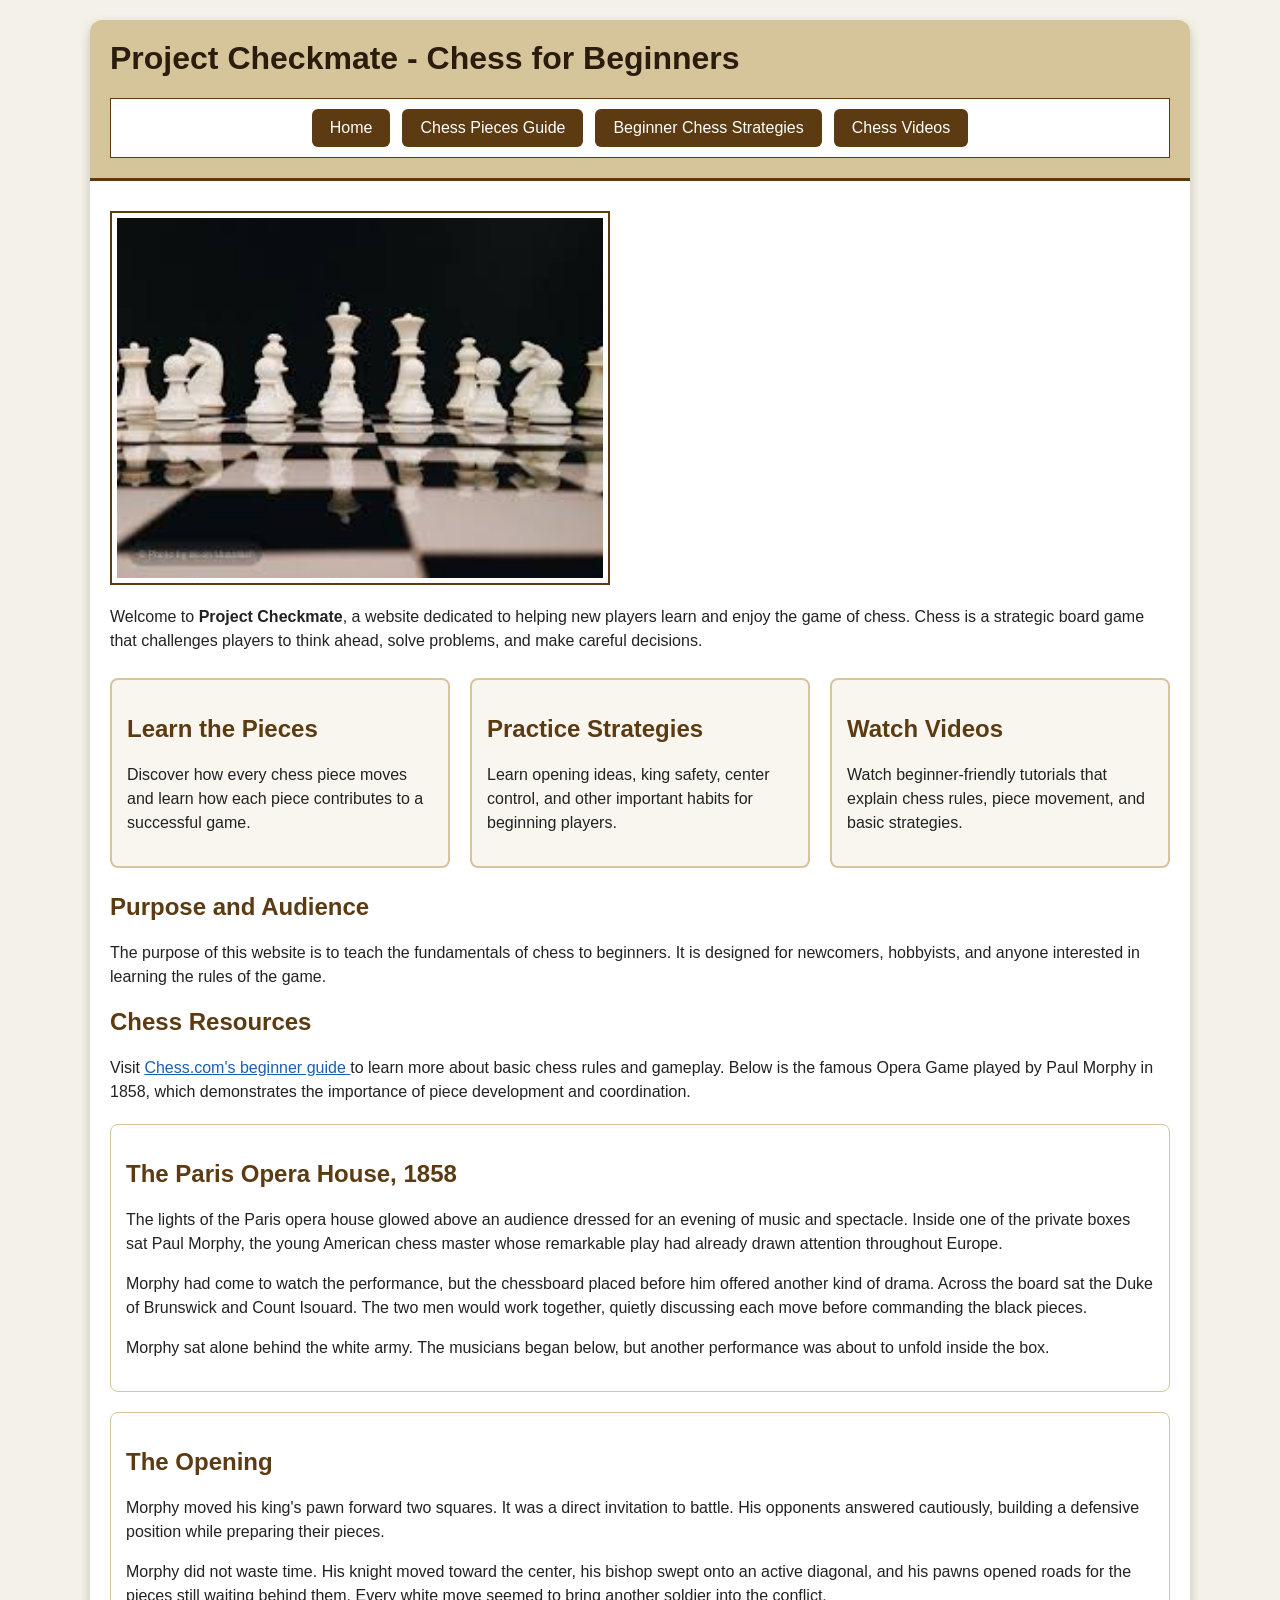
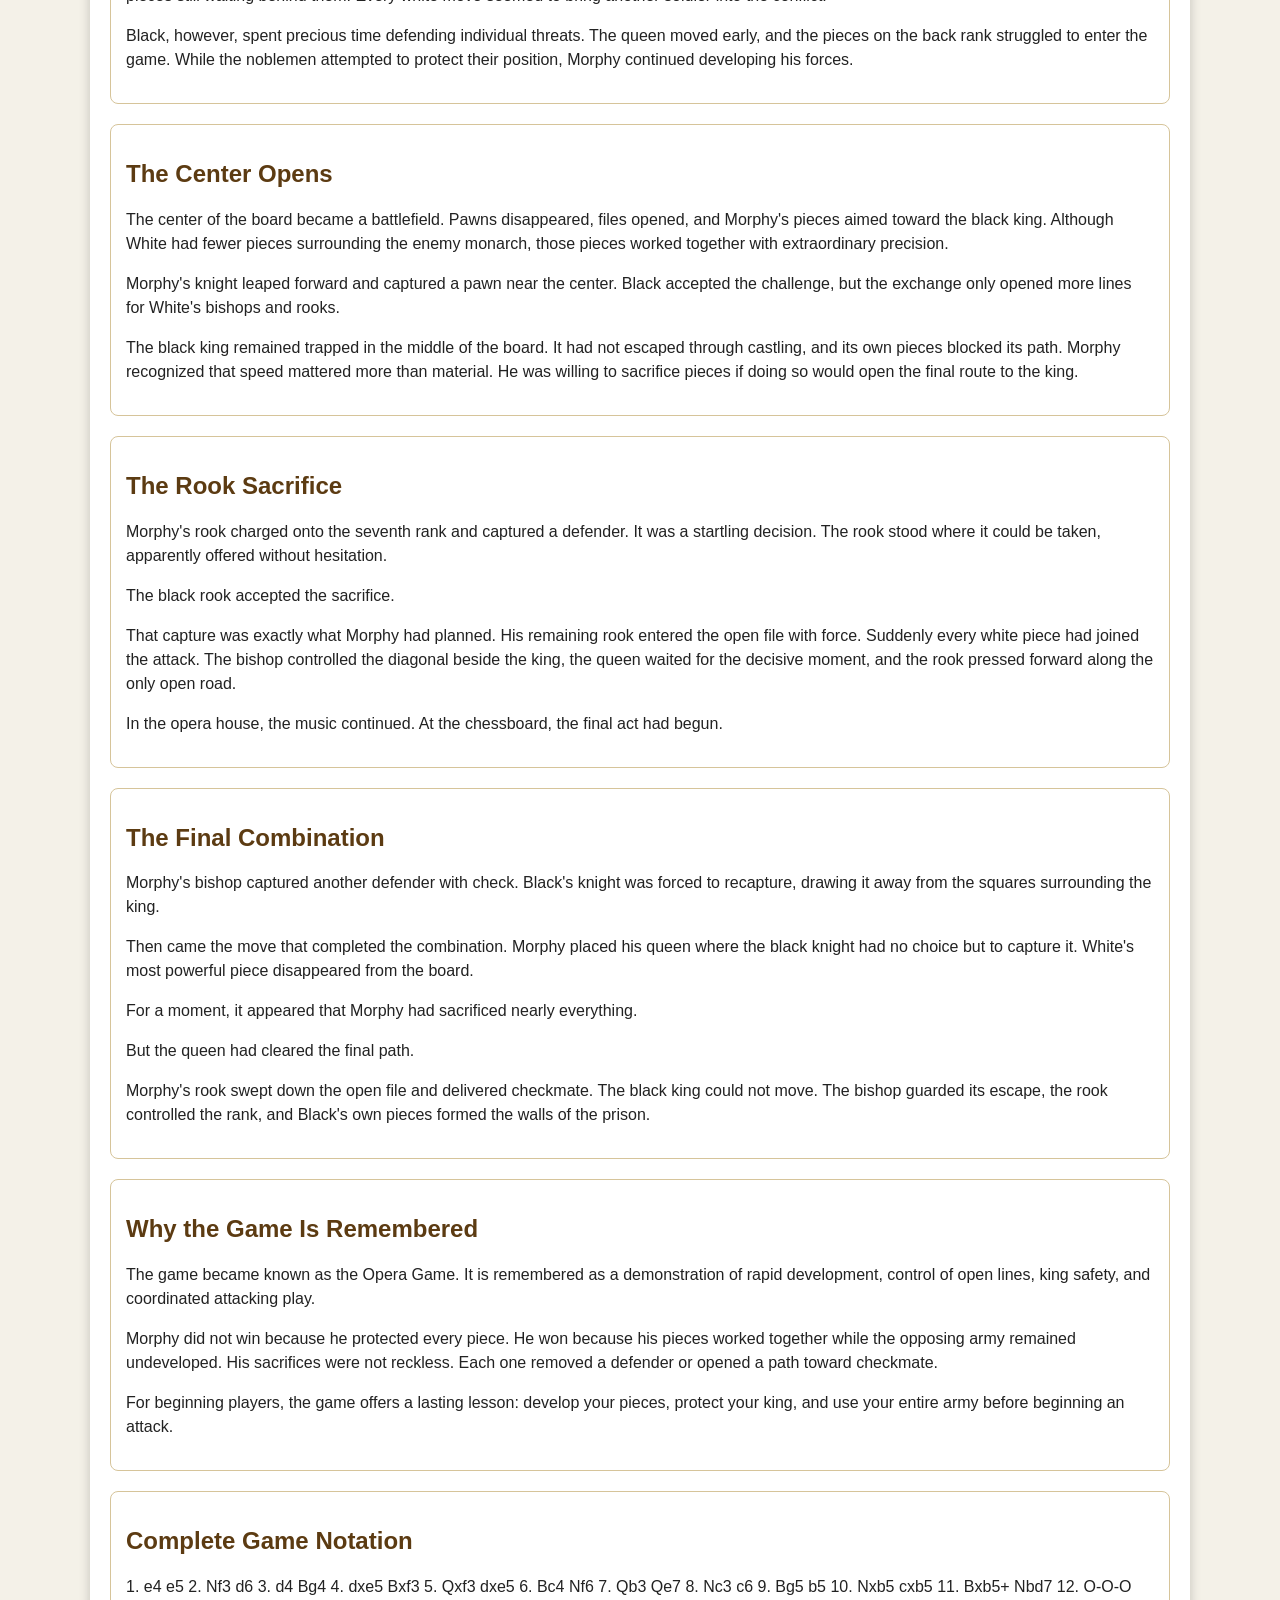
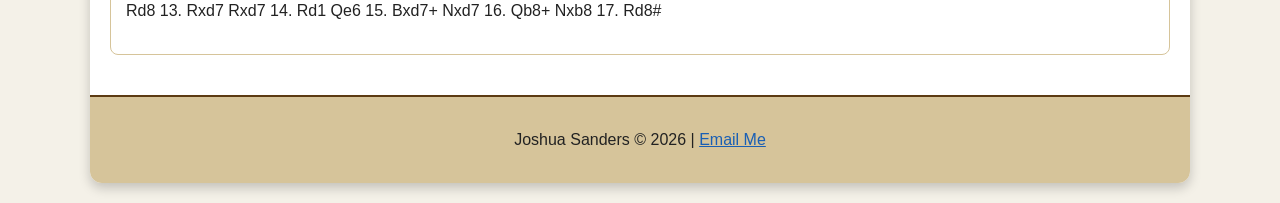
<file: index.html>
<!DOCTYPE html>
<html lang="en">
<head>
    <meta charset="UTF-8">
    <meta name="viewport" content="width=device-width, initial-scale=1.0">
    <title>Project Checkmate - Chess for Beginners</title>
    <link rel="stylesheet" href="styles/style.css">
</head>
<body>

    <!-- Joshua Sanders | Final Draft | 07/21/2026 -->

    <div class="wrapper">

        <header>
            <h1>Project Checkmate - Chess for Beginners</h1>

        <nav>
        <ul>
            <li><a href="index.html">Home</a></li>
            <li><a href="pieces.html">Chess Pieces Guide</a></li>
            <li><a href="strategies.html">Beginner Chess Strategies</a></li>
            <li><a href="videos.html">Chess Videos</a></li>
        </ul>
        </nav>
        </header>

        <main>
            <img
                src="images/chessboard.jpg"
                alt="A chessboard set up with pieces ready for a beginner game">

            <p>
                Welcome to <strong>Project Checkmate</strong>, a website dedicated to
                helping new players learn and enjoy the game of chess. Chess is a
                strategic board game that challenges players to think ahead, solve
                problems, and make careful decisions.
            </p>

            <section class="feature-cards">
                <article class="card">
                    <h2>Learn the Pieces</h2>
                    <p>
                        Discover how every chess piece moves and learn how each piece
                        contributes to a successful game.
                    </p>
                </article>

                <article class="card">
                    <h2>Practice Strategies</h2>
                    <p>
                        Learn opening ideas, king safety, center control, and other
                        important habits for beginning players.
                    </p>
                </article>

                <article class="card">
                    <h2>Watch Videos</h2>
                    <p>
                        Watch beginner-friendly tutorials that explain chess rules,
                        piece movement, and basic strategies.
                    </p>
                </article>
            </section>

            <h2>Purpose and Audience</h2>

            <p>
                The purpose of this website is to teach the fundamentals of chess to
                beginners. It is designed for newcomers, hobbyists, and anyone
                interested in learning the rules of the game.
            </p>

            <h2>Chess Resources</h2>

            <p>
                Visit
                <a href="https://www.chess.com/learn-how-to-play-chess">
                    Chess.com's beginner guide
                </a>
                to learn more about basic chess rules and gameplay. Below is the famous Opera Game played by Paul Morphy in 1858, which demonstrates the importance of piece development and coordination.
            </p>
        <section>
                <h2>The Paris Opera House, 1858</h2>

                <p>
                    The lights of the Paris opera house glowed above an audience
                    dressed for an evening of music and spectacle. Inside one of the
                    private boxes sat Paul Morphy, the young American chess master
                    whose remarkable play had already drawn attention throughout
                    Europe.
                </p>

                <p>
                    Morphy had come to watch the performance, but the chessboard placed
                    before him offered another kind of drama. Across the board sat the
                    Duke of Brunswick and Count Isouard. The two men would work
                    together, quietly discussing each move before commanding the black
                    pieces.
                </p>

                <p>
                    Morphy sat alone behind the white army. The musicians began below,
                    but another performance was about to unfold inside the box.
                </p>
            </section>

            <section>
                <h2>The Opening</h2>

                <p>
                    Morphy moved his king's pawn forward two squares. It was a direct
                    invitation to battle. His opponents answered cautiously, building
                    a defensive position while preparing their pieces.
                </p>

                <p>
                    Morphy did not waste time. His knight moved toward the center, his
                    bishop swept onto an active diagonal, and his pawns opened roads
                    for the pieces still waiting behind them. Every white move seemed
                    to bring another soldier into the conflict.
                </p>

                <p>
                    Black, however, spent precious time defending individual threats.
                    The queen moved early, and the pieces on the back rank struggled
                    to enter the game. While the noblemen attempted to protect their
                    position, Morphy continued developing his forces.
                </p>
            </section>

            <section>
                <h2>The Center Opens</h2>

                <p>
                    The center of the board became a battlefield. Pawns disappeared,
                    files opened, and Morphy's pieces aimed toward the black king.
                    Although White had fewer pieces surrounding the enemy monarch,
                    those pieces worked together with extraordinary precision.
                </p>

                <p>
                    Morphy's knight leaped forward and captured a pawn near the center.
                    Black accepted the challenge, but the exchange only opened more
                    lines for White's bishops and rooks.
                </p>

                <p>
                    The black king remained trapped in the middle of the board. It had
                    not escaped through castling, and its own pieces blocked its path.
                    Morphy recognized that speed mattered more than material. He was
                    willing to sacrifice pieces if doing so would open the final route
                    to the king.
                </p>
            </section>

            <section>
                <h2>The Rook Sacrifice</h2>

                <p>
                    Morphy's rook charged onto the seventh rank and captured a
                    defender. It was a startling decision. The rook stood where it
                    could be taken, apparently offered without hesitation.
                </p>

                <p>
                    The black rook accepted the sacrifice.
                </p>

                <p>
                    That capture was exactly what Morphy had planned. His remaining
                    rook entered the open file with force. Suddenly every white piece
                    had joined the attack. The bishop controlled the diagonal beside
                    the king, the queen waited for the decisive moment, and the rook
                    pressed forward along the only open road.
                </p>

                <p>
                    In the opera house, the music continued. At the chessboard, the
                    final act had begun.
                </p>
            </section>

            <section>
                <h2>The Final Combination</h2>

                <p>
                    Morphy's bishop captured another defender with check. Black's
                    knight was forced to recapture, drawing it away from the squares
                    surrounding the king.
                </p>

                <p>
                    Then came the move that completed the combination. Morphy placed
                    his queen where the black knight had no choice but to capture it.
                    White's most powerful piece disappeared from the board.
                </p>

                <p>
                    For a moment, it appeared that Morphy had sacrificed nearly
                    everything.
                </p>

                <p>
                    But the queen had cleared the final path.
                </p>

                <p>
                    Morphy's rook swept down the open file and delivered checkmate.
                    The black king could not move. The bishop guarded its escape, the
                    rook controlled the rank, and Black's own pieces formed the walls
                    of the prison.
                </p>
            </section>

            <section>
                <h2>Why the Game Is Remembered</h2>

                <p>
                    The game became known as the Opera Game. It is remembered as a
                    demonstration of rapid development, control of open lines, king
                    safety, and coordinated attacking play.
                </p>

                <p>
                    Morphy did not win because he protected every piece. He won because
                    his pieces worked together while the opposing army remained
                    undeveloped. His sacrifices were not reckless. Each one removed a
                    defender or opened a path toward checkmate.
                </p>

                <p>
                    For beginning players, the game offers a lasting lesson: develop
                    your pieces, protect your king, and use your entire army before
                    beginning an attack.
                </p>

                
                    
            </section>

            <section>
                <h2>Complete Game Notation</h2>

                <p class="game-notation">
                    1. e4 e5
                    2. Nf3 d6
                    3. d4 Bg4
                    4. dxe5 Bxf3
                    5. Qxf3 dxe5
                    6. Bc4 Nf6
                    7. Qb3 Qe7
                    8. Nc3 c6
                    9. Bg5 b5
                    10. Nxb5 cxb5
                    11. Bxb5+ Nbd7
                    12. O-O-O Rd8
                    13. Rxd7 Rxd7
                    14. Rd1 Qe6
                    15. Bxd7+ Nxd7
                    16. Qb8+ Nxb8
                    17. Rd8#
                </p>
            </section>
        </main>

        <footer>
            <p>
                Joshua Sanders &copy; 2026 |
                <a href="mailto:jmsanders8@crimson.ua.edu">Email Me</a>
            </p>
        </footer>

    </div>

</body>
</html>
</file>
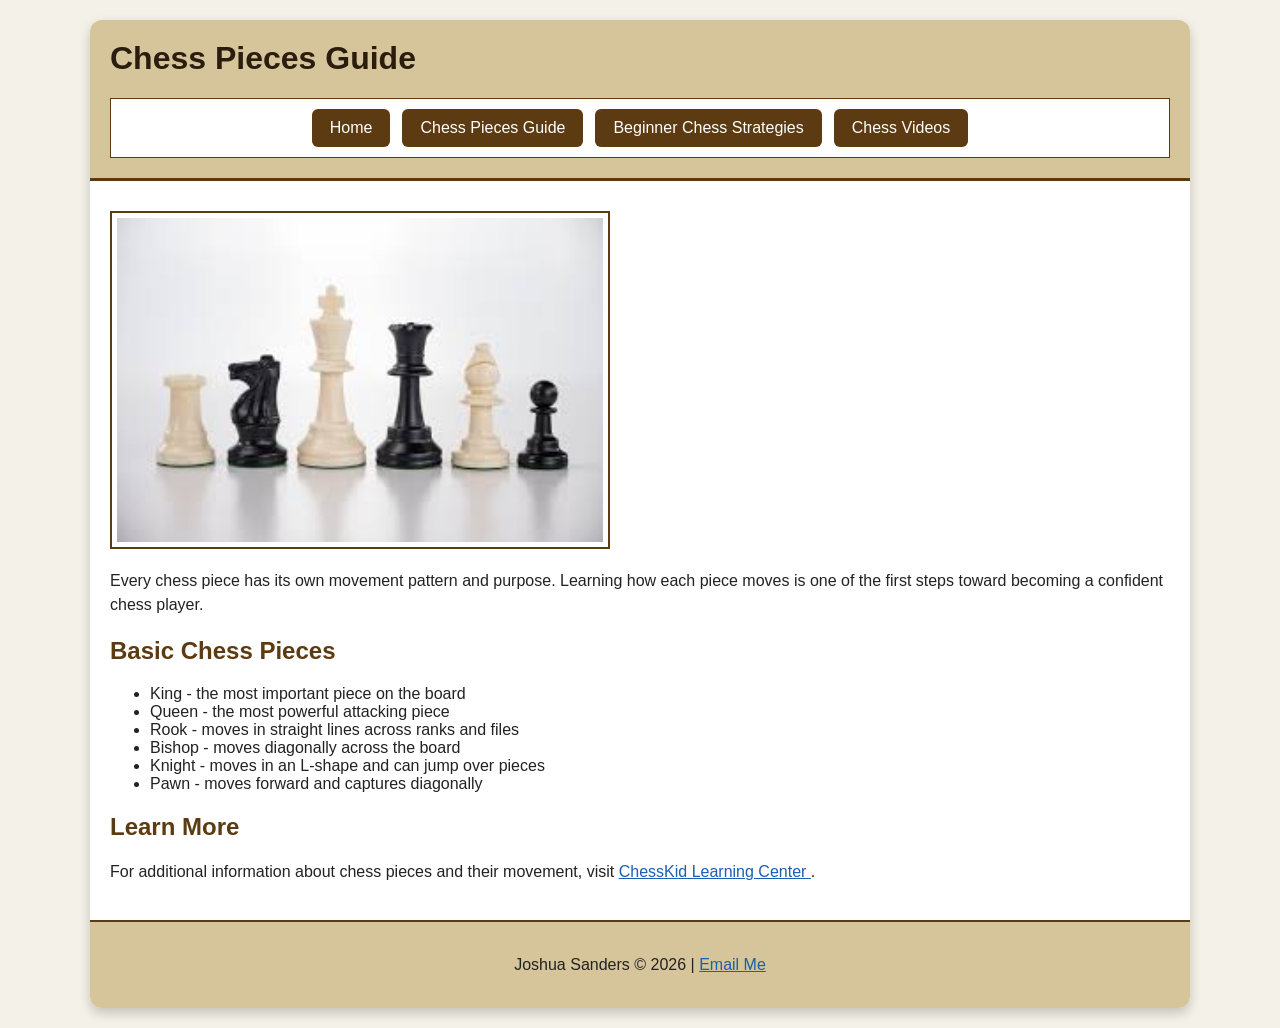
<file: pieces.html>
<!DOCTYPE html>
<html lang="en">
<head>
    <meta charset="UTF-8">
    <meta name="viewport" content="width=device-width, initial-scale=1.0">
    <title>Chess Pieces Guide</title>
    <link rel="stylesheet" href="styles/style.css">
</head>
<body>

    <!-- Joshua Sanders | Module 10 | 07/18/2026 -->

    <div class="wrapper">

        <header>
            <h1>Chess Pieces Guide</h1>

            <nav>
                <ul>
                    <li><a href="index.html">Home</a></li>
                    <li><a href="pieces.html">Chess Pieces Guide</a></li>
                    <li><a href="strategies.html">Beginner Chess Strategies</a></li>
                    <li><a href="videos.html">Chess Videos</a></li>
                </ul>
            </nav>
        </header>

        <main>
            <img
                src="images/chesspieces.jpg"
                alt="A display of chess pieces including the king, queen, rook, bishop, knight, and pawn">

            <p>
                Every chess piece has its own movement pattern and purpose. Learning
                how each piece moves is one of the first steps toward becoming a
                confident chess player.
            </p>

            <h2>Basic Chess Pieces</h2>

            <ul>
                <li>King - the most important piece on the board</li>
                <li>Queen - the most powerful attacking piece</li>
                <li>Rook - moves in straight lines across ranks and files</li>
                <li>Bishop - moves diagonally across the board</li>
                <li>Knight - moves in an L-shape and can jump over pieces</li>
                <li>Pawn - moves forward and captures diagonally</li>
            </ul>

            <h2>Learn More</h2>

            <p>
                For additional information about chess pieces and their movement,
                visit
                <a href="https://www.chesskid.com/learn">
                    ChessKid Learning Center
                </a>.
            </p>
        </main>

        <footer>
            <p>
                Joshua Sanders &copy; 2026 |
                <a href="mailto:jmsanders8@crimson.ua.edu">Email Me</a>
            </p>
        </footer>

    </div>

</body>
</html>
</file>
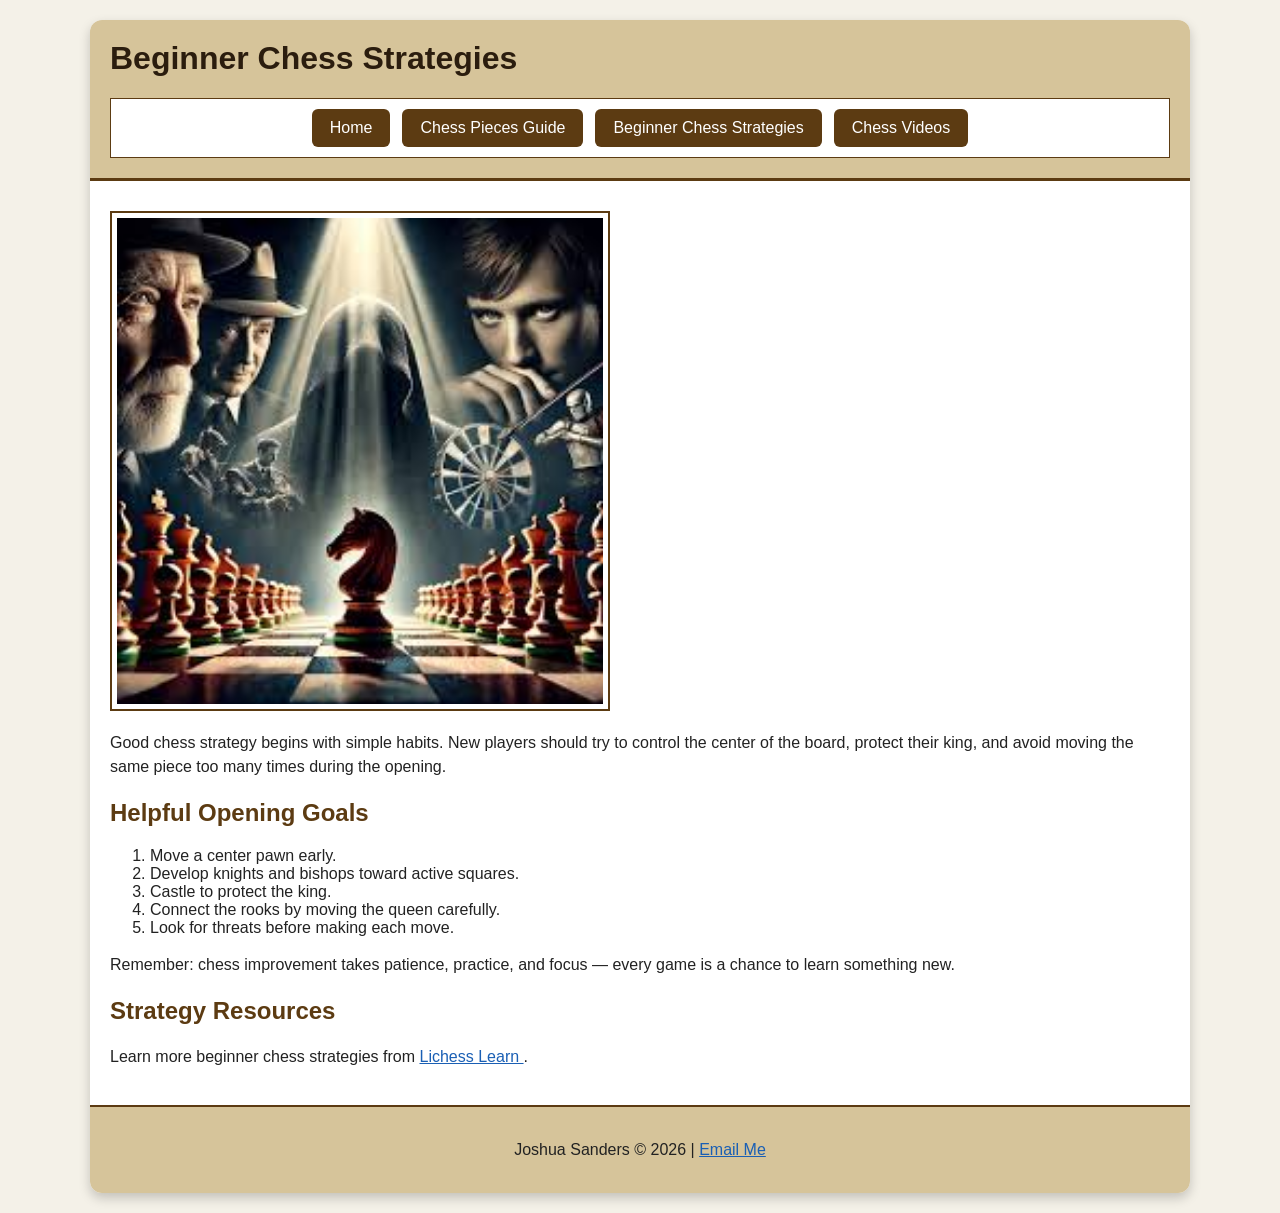
<file: strategies.html>
<!DOCTYPE html>
<html lang="en">
<head>
    <meta charset="UTF-8">
    <meta name="viewport" content="width=device-width, initial-scale=1.0">
    <title>Beginner Chess Strategies</title>
    <link rel="stylesheet" href="styles/style.css">
</head>
<body>

    <!-- Joshua Sanders | Module 10 | 07/18/2026 -->

    <div class="wrapper">

        <header>
            <h1>Beginner Chess Strategies</h1>

            <nav>
                <ul>
                    <li><a href="index.html">Home</a></li>
                    <li><a href="pieces.html">Chess Pieces Guide</a></li>
                    <li><a href="strategies.html">Beginner Chess Strategies</a></li>
                    <li><a href="videos.html">Chess Videos</a></li>
                </ul>
            </nav>
        </header>

        <main>
            <img
                src="images/chessstrategy.jpg"
                alt="Players planning chess strategy during a game">

            <p>
                Good chess strategy begins with simple habits. New players should try
                to control the center of the board, protect their king, and avoid
                moving the same piece too many times during the opening.
            </p>

            <h2>Helpful Opening Goals</h2>

            <ol>
                <li>Move a center pawn early.</li>
                <li>Develop knights and bishops toward active squares.</li>
                <li>Castle to protect the king.</li>
                <li>Connect the rooks by moving the queen carefully.</li>
                <li>Look for threats before making each move.</li>
            </ol>

            <p>
                Remember: chess improvement takes patience, practice, and focus
                &mdash; every game is a chance to learn something new.
            </p>

            <h2>Strategy Resources</h2>

            <p>
                Learn more beginner chess strategies from
                <a href="https://lichess.org/learn">
                    Lichess Learn
                </a>.
            </p>
        </main>

        <footer>
            <p>
                Joshua Sanders &copy; 2026 |
                <a href="mailto:jmsanders8@crimson.ua.edu">Email Me</a>
            </p>
        </footer>

    </div>

</body>
</html>
</file>
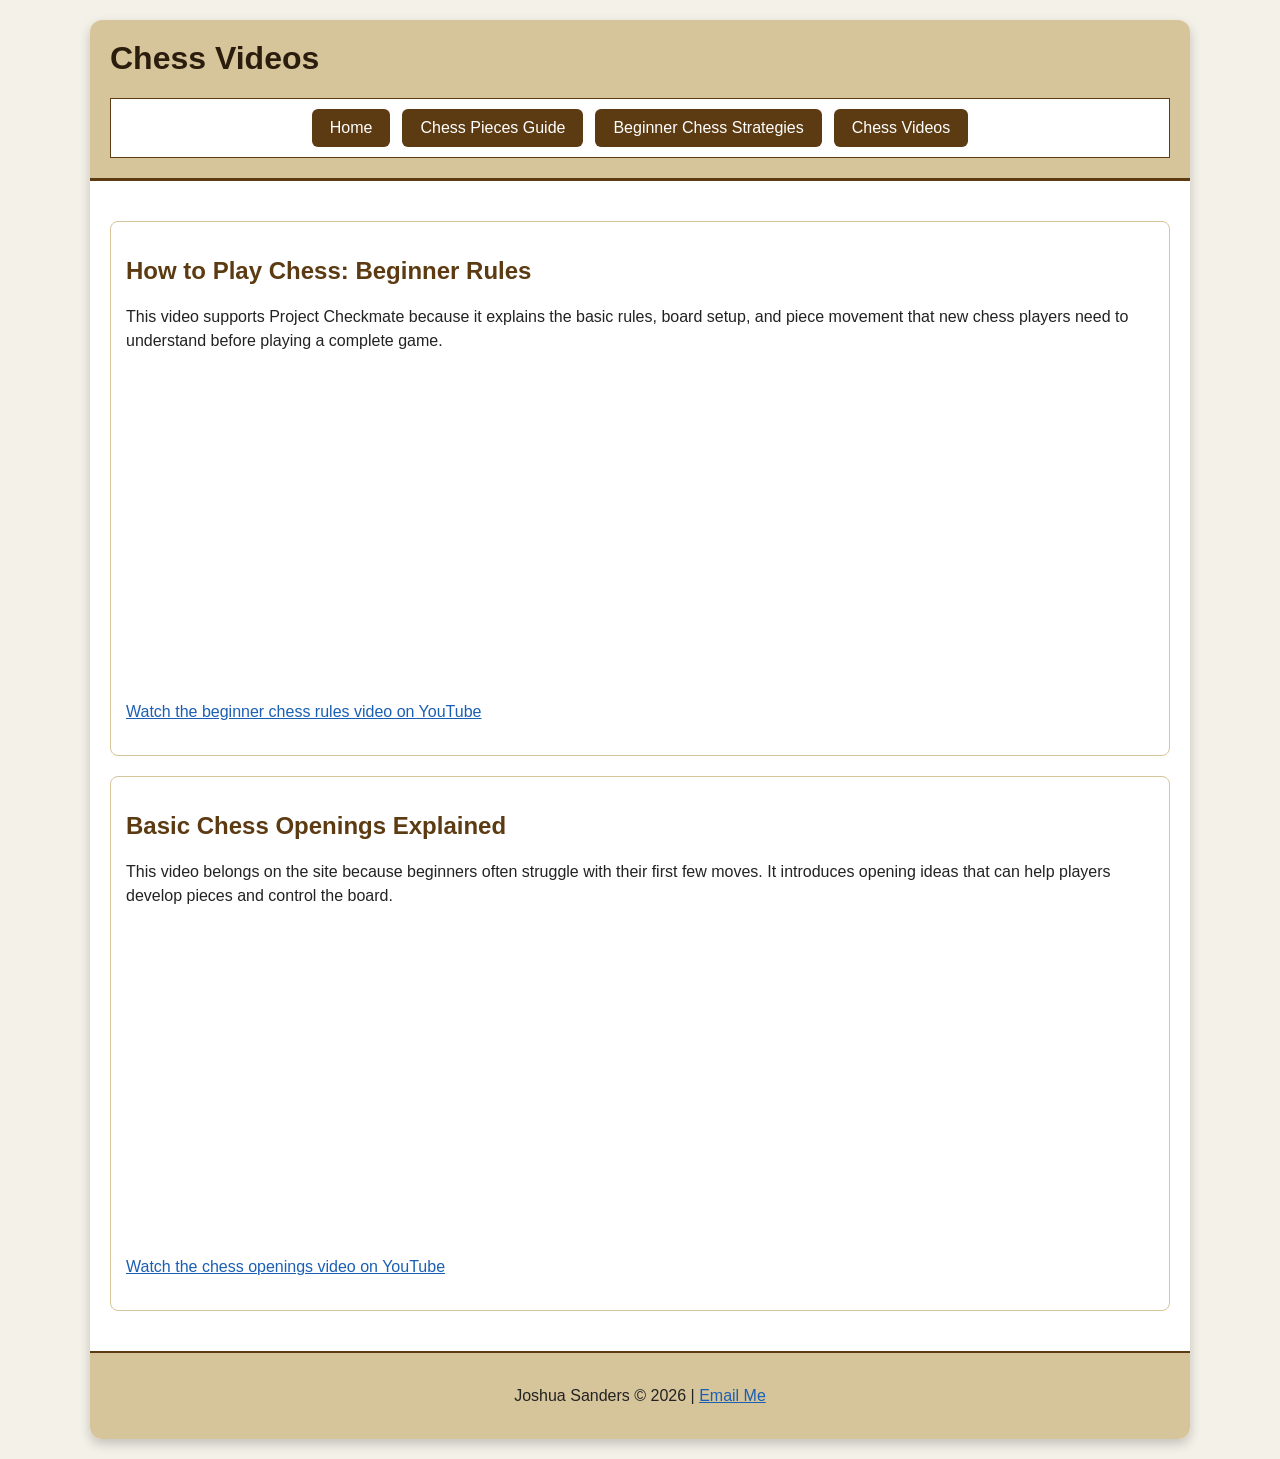
<file: videos.html>
<!DOCTYPE html>
<html lang="en">
<head>
    <meta charset="UTF-8">
    <meta name="viewport" content="width=device-width, initial-scale=1.0">
    <title>Chess Videos</title>
    <link rel="stylesheet" href="styles/style.css">
</head>
<body>

    <!-- Joshua Sanders | Module 10 | 07/18/2026 -->

    <div class="wrapper">

        <header>
            <h1>Chess Videos</h1>

            <nav>
                <ul>
                    <li><a href="index.html">Home</a></li>
                    <li><a href="pieces.html">Chess Pieces Guide</a></li>
                    <li><a href="strategies.html">Beginner Chess Strategies</a></li>
                    <li><a href="videos.html">Chess Videos</a></li>
                </ul>
            </nav>
        </header>

        <main>
            <section>
                <h2>How to Play Chess: Beginner Rules</h2>

                <p>
                    This video supports Project Checkmate because it explains the
                    basic rules, board setup, and piece movement that new chess
                    players need to understand before playing a complete game.
                </p>

                <iframe
                    width="560"
                    height="315"
                    src="https://www.youtube.com/embed/OCSbzArwB10"
                    title="How to Play Chess Beginner Guide"
                    allowfullscreen>
                </iframe>

                <p>
                    <a href="https://www.youtube.com/watch?v=OCSbzArwB10">
                        Watch the beginner chess rules video on YouTube
                    </a>
                </p>
            </section>

            <section>
                <h2>Basic Chess Openings Explained</h2>

                <p>
                    This video belongs on the site because beginners often struggle
                    with their first few moves. It introduces opening ideas that can
                    help players develop pieces and control the board.
                </p>

                <iframe
                    width="560"
                    height="315"
                    src="https://www.youtube.com/embed/8IlJ3v8I4Z8"
                    title="Basic Chess Openings Explained"
                    allowfullscreen>
                </iframe>

                <p>
                    <a href="https://www.youtube.com/watch?v=8IlJ3v8I4Z8">
                        Watch the chess openings video on YouTube
                    </a>
                </p>
            </section>
        </main>

        <footer>
            <p>
                Joshua Sanders &copy; 2026 |
                <a href="mailto:jmsanders8@crimson.ua.edu">Email Me</a>
            </p>
        </footer>

    </div>

</body>
</html>
</file>
<file: styles/style.css>
/* Joshua Sanders | 07/18/2026 | Module 10 */

body {
    background-color: #f4f1e8;
    color: #222222;
    font-family: Arial, Helvetica, sans-serif;
    margin: 0;
    padding: 0;
}

.wrapper {
    width: 90%;
    max-width: 1100px;
    margin: 20px auto;
    background-color: #ffffff;
    border-radius: 12px;
    box-shadow: 0 5px 12px rgba(0, 0, 0, 0.2);
    overflow: hidden;
}

header {
    background-color: #d6c49a;
    padding: 20px;
    border-bottom: 3px solid #5c3b12;
}

h1 {
    color: #2b1d0e;
    margin-top: 0;
}

h2 {
    color: #5c3b12;
}

p {
    line-height: 1.5;
}

nav {
    margin-top: 10px;
    padding: 10px;
    border: 1px solid #5c3b12;
    background-color: #ffffff;
}

nav ul {
    display: flex;
    flex-wrap: wrap;
    justify-content: center;
    gap: 12px;
    list-style: none;
    margin: 0;
    padding: 0;
}

nav li {
    margin: 0;
}

nav a {
    display: block;
    padding: 10px 18px;
    background-color: #5c3b12;
    color: #ffffff;
    text-decoration: none;
    border-radius: 6px;
    transition: background-color 0.3s;
}

nav a:hover {
    background-color: #8b0000;
    color: #ffffff;
}

nav a:focus {
    outline: 3px solid gold;
}

main {
    background-color: #ffffff;
    padding: 20px;
}

a {
    color: #1a5fb4;
}

a:hover {
    color: #8b0000;
}

img {
    display: block;
    width: 100%;
    max-width: 500px;
    height: auto;
    margin: 10px 0 20px;
    padding: 5px;
    border: 2px solid #5c3b12;
    box-sizing: border-box;
}

section {
    margin: 20px 0;
    padding: 15px;
    border: 1px solid #d6c49a;
    border-radius: 8px;
}

.feature-cards {
    display: flex;
    flex-wrap: wrap;
    gap: 20px;
    margin: 25px 0;
    padding: 0;
    border: none;
}

.card {
    flex: 1 1 250px;
    margin: 0;
    padding: 15px;
    border: 2px solid #d6c49a;
    border-radius: 8px;
    background-color: #f8f6ef;
}

iframe {
    display: block;
    max-width: 100%;
    margin: 15px 0;
    border: 0;
}

footer {
    padding: 15px;
    border-top: 2px solid #5c3b12;
    background-color: #d6c49a;
    text-align: center;
}

/* Module 10 Responsive Styles */

/* Tablet */
@media only screen and (max-width: 900px) {

    .wrapper {
        width: 95%;
        margin: 15px auto;
    }

    .feature-cards {
        flex-direction: column;
    }

    nav ul {
        gap: 8px;
    }

    main {
        padding: 15px;
    }

    section {
        padding: 12px;
    }
}

/* Phone */
@media only screen and (max-width: 600px) {

    .wrapper {
        width: 100%;
        margin: 0;
        border-radius: 0;
        box-shadow: none;
    }

    header,
    main,
    footer {
        padding: 12px;
    }

    nav ul {
        flex-direction: column;
        align-items: stretch;
    }

    nav a {
        display: block;
        text-align: center;
        padding: 12px;
    }

    .feature-cards {
        flex-direction: column;
    }

    .card {
        flex: 1 1 auto;
    }

    img {
        max-width: 100%;
        height: auto;
    }

    iframe {
        max-width: 100%;
        height: auto;
    }

    body {
        overflow-x: hidden;
    }
}
</file>
